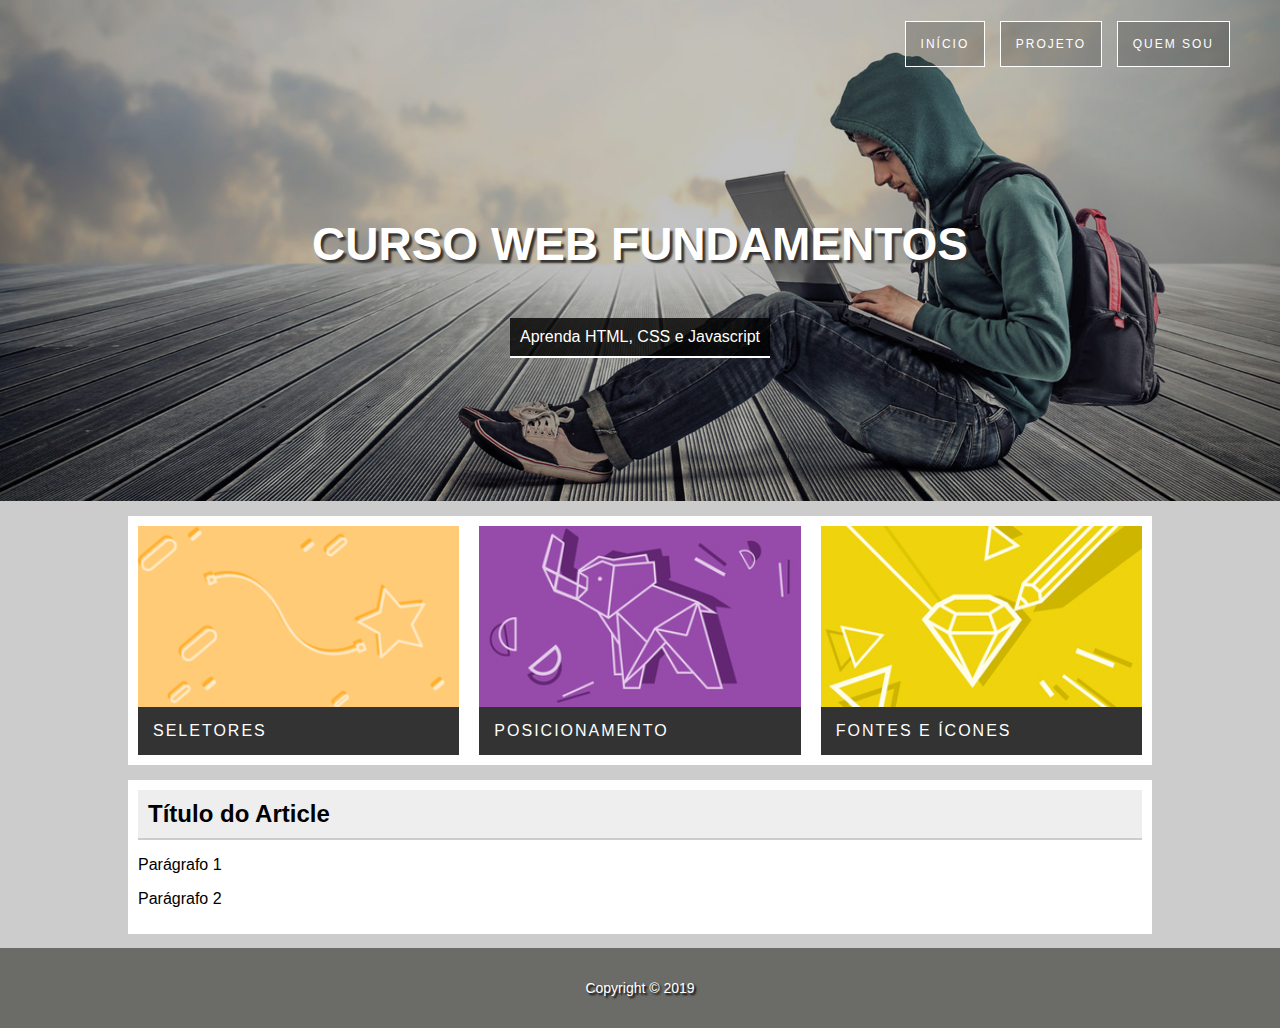
<file: projCSS/index.html>
<!DOCTYPE html>
<html lang="pt-br">
    <head>
        <meta charset="UTF-8">
        <meta name="viewport" content="width=device-width, initial-scale=1.0">
        <meta http-equiv="X-UA-Compatible" content="ie=edge">
        <title>Web Fundamentos</title>
        <link rel="stylesheet" href="css/style.css">
    </head>
    <body>
        <div id="principal">
            <header class="hero">
                <nav>
                    <ul>
                        <li><a href="index.html">Início</a></li>
                        <li><a href="#">Projeto</a></li>
                        <li><a href="#">Quem sou</a></li>
                    </ul>
                </nav>
                <div class="hero-content">
                    <h1>Curso Web Fundamentos</h1>
                    <p>Aprenda HTML, CSS e Javascript</p>
                </div>
            </header>
            <main>
                <section class="content-section">
                    <div class="card card-1">
                        <img src="images/card_01.png" alt="">
                        <p>Seletores</p>
                    </div>
                    <div class="card card-2">
                        <img src="images/card_02.jpg" alt="">
                        <p>Posicionamento</p>
                    </div>
                    <div class="card card-3">
                        <img src="images/card_03.jpg" alt="">
                        <p>Fontes e Ícones</p>
                    </div>
                </section>
                <section class="content-section">
                    <article>
                        <header class="content-header"><h2>Título do Article</h2></header>
                        <p>Parágrafo 1</p>
                        <p>Parágrafo 2</p>
                    </article>
                </section>
            </main>
            <footer class="rodape">
                <p>Copyright &copy; 2019</p>
            </footer>
        </div>
    </body>
</html>
</file>
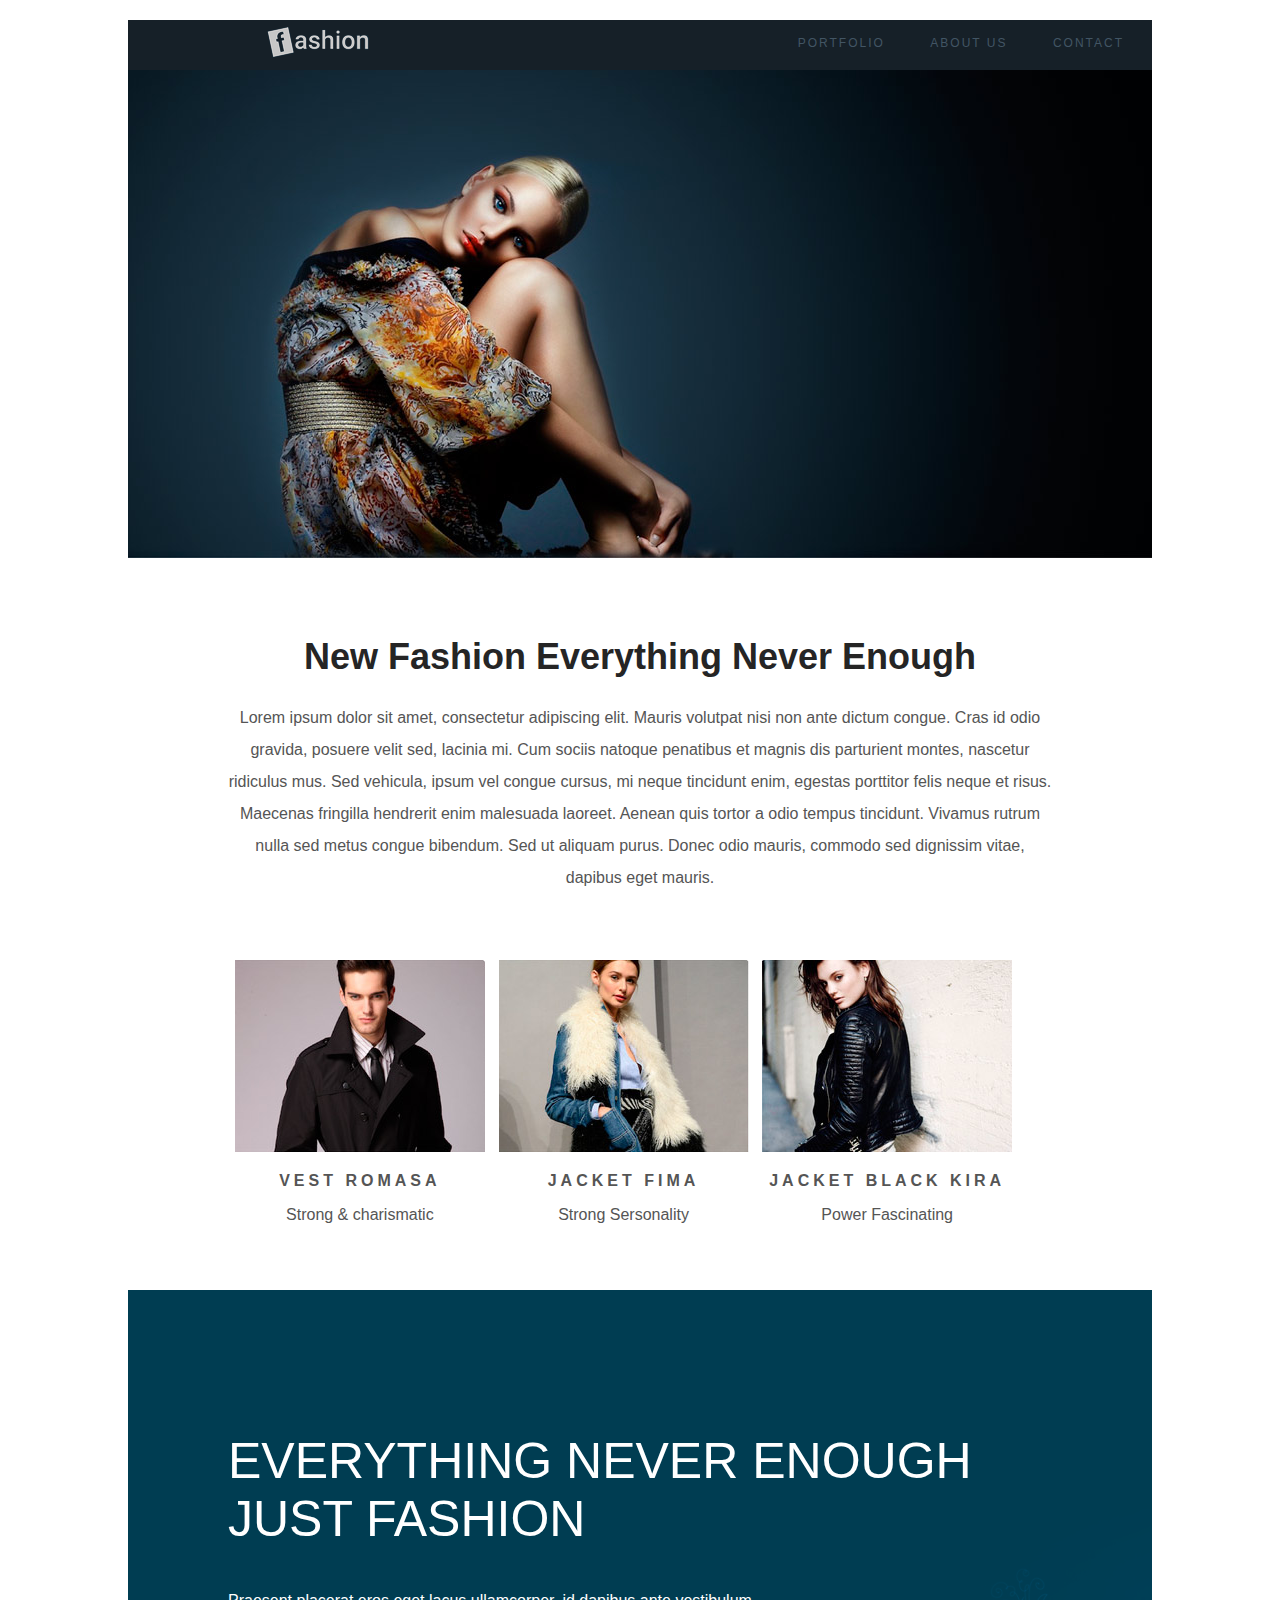
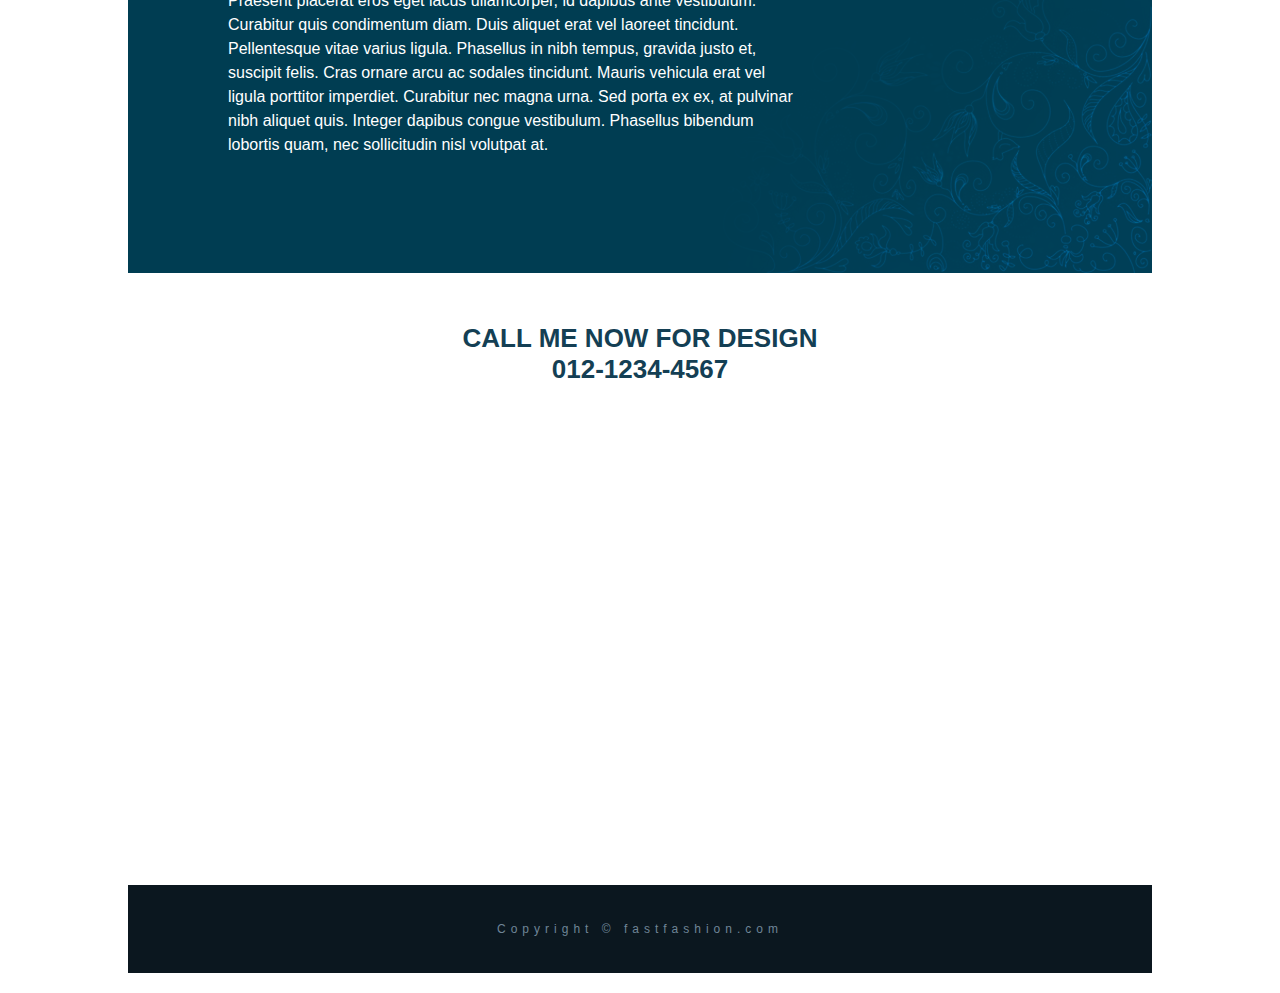
<file: projFASHION/index.html>
<!DOCTYPE html>
<html lang="pt-br">
    <head>
        <meta charset="UTF-8">
        <meta name="viewport" content="width=device-width, initial-scale=1.0">
        <meta http-equiv="X-UA-Compatible" content="ie=edge">
        <title>Fashion</title>
        <link rel="stylesheet" href="css/style.css">
    </head>
    <body>
        <div id="principal">
            <header class="header-top">
                <img class="logotipo"src="images/logo.png" alt="Logotipo Fashion">
                <nav class="header-nav">
                    <ul>
                        <li><a href="#">Portfolio</a></li>
                        <li><a href="#">About us</a></li>
                        <li><a href="#">Contact</a></li>
                    </ul>
                </nav>
            </header>
            <img src="images/topo.jpg" alt="Modelo feminina">
            <article class="portfolio">
                <h1>New Fashion Everything Never Enough</h1>
                <p>Lorem ipsum dolor sit amet, consectetur adipiscing elit. Mauris volutpat nisi non ante dictum congue. Cras id odio gravida, posuere velit sed, lacinia mi. Cum sociis natoque penatibus et magnis dis parturient montes, nascetur ridiculus mus. Sed vehicula, ipsum vel congue cursus, mi neque tincidunt enim, egestas porttitor felis neque et risus. Maecenas fringilla hendrerit enim malesuada laoreet. Aenean quis tortor a odio tempus tincidunt. Vivamus rutrum nulla sed metus congue bibendum. Sed ut aliquam purus. Donec odio mauris, commodo sed dignissim vitae, dapibus eget mauris.</p>
            </article>
            <section class="gallery">
                <article class="gallery-card">
                    <img src="images/modelo1.jpg" alt="Vest Romasa">
                    <p class="gallery-title">Vest Romasa</p>
                    <p class="gallery-text">Strong & charismatic</p>
                </article>
                <article class="gallery-card">
                    <img src="images/modelo2.jpg" alt="Jacket Fima">
                    <p class="gallery-title">Jacket Fima</p>
                    <p class="gallery-text">Strong Sersonality</p>
                </article>
                <article class="gallery-card">
                    <img src="images/modelo3.jpg" alt="Jacket Black Kira">
                    <p class="gallery-title">Jacket Black Kira</p>
                    <p class="gallery-text">Power Fascinating</p>
                </article>
            </section>
            <article class="about">
                <h2>Everything Never Enough <br>Just Fashion</h2>
                <p>Praesent placerat eros eget lacus ullamcorper, id dapibus ante vestibulum. Curabitur quis condimentum diam. Duis aliquet erat vel laoreet tincidunt. Pellentesque vitae varius ligula. Phasellus in nibh tempus, gravida justo et, suscipit felis. Cras ornare arcu ac sodales tincidunt. Mauris vehicula erat vel ligula porttitor imperdiet. Curabitur nec magna urna. Sed porta ex ex, at pulvinar nibh aliquet quis. Integer dapibus congue vestibulum. Phasellus bibendum lobortis quam, nec sollicitudin nisl volutpat at.</p>
            </article>
            <div id="contact">
                <address>Call me now for design<br>012-1234-4567</address>
            </div>
            <div class="maps">
                <iframe src="https://www.google.com/maps/embed?pb=!1m18!1m12!1m3!1d224486.23349010828!2d-52.954598245589494!3d-28.461550398125507!2m3!1f0!2f0!3f0!3m2!1i1024!2i768!4f13.1!3m3!1m2!1s0x94fd492498d6957f%3A0x9a8b601ccba4050d!2sN%C3%A3o-Me-Toque%20-%20RS%2C%2099470-000!5e0!3m2!1sen!2sbr!4v1575639299301!5m2!1sen!2sbr" width="600" height="450" frameborder="0" style="border:0;" allowfullscreen=""></iframe>
            </div>
            <footer class="rodape">
                <p>Copyright &copy; fastfashion.com</p>
            </footer>
        </div>
    </body>
</html>
</file>
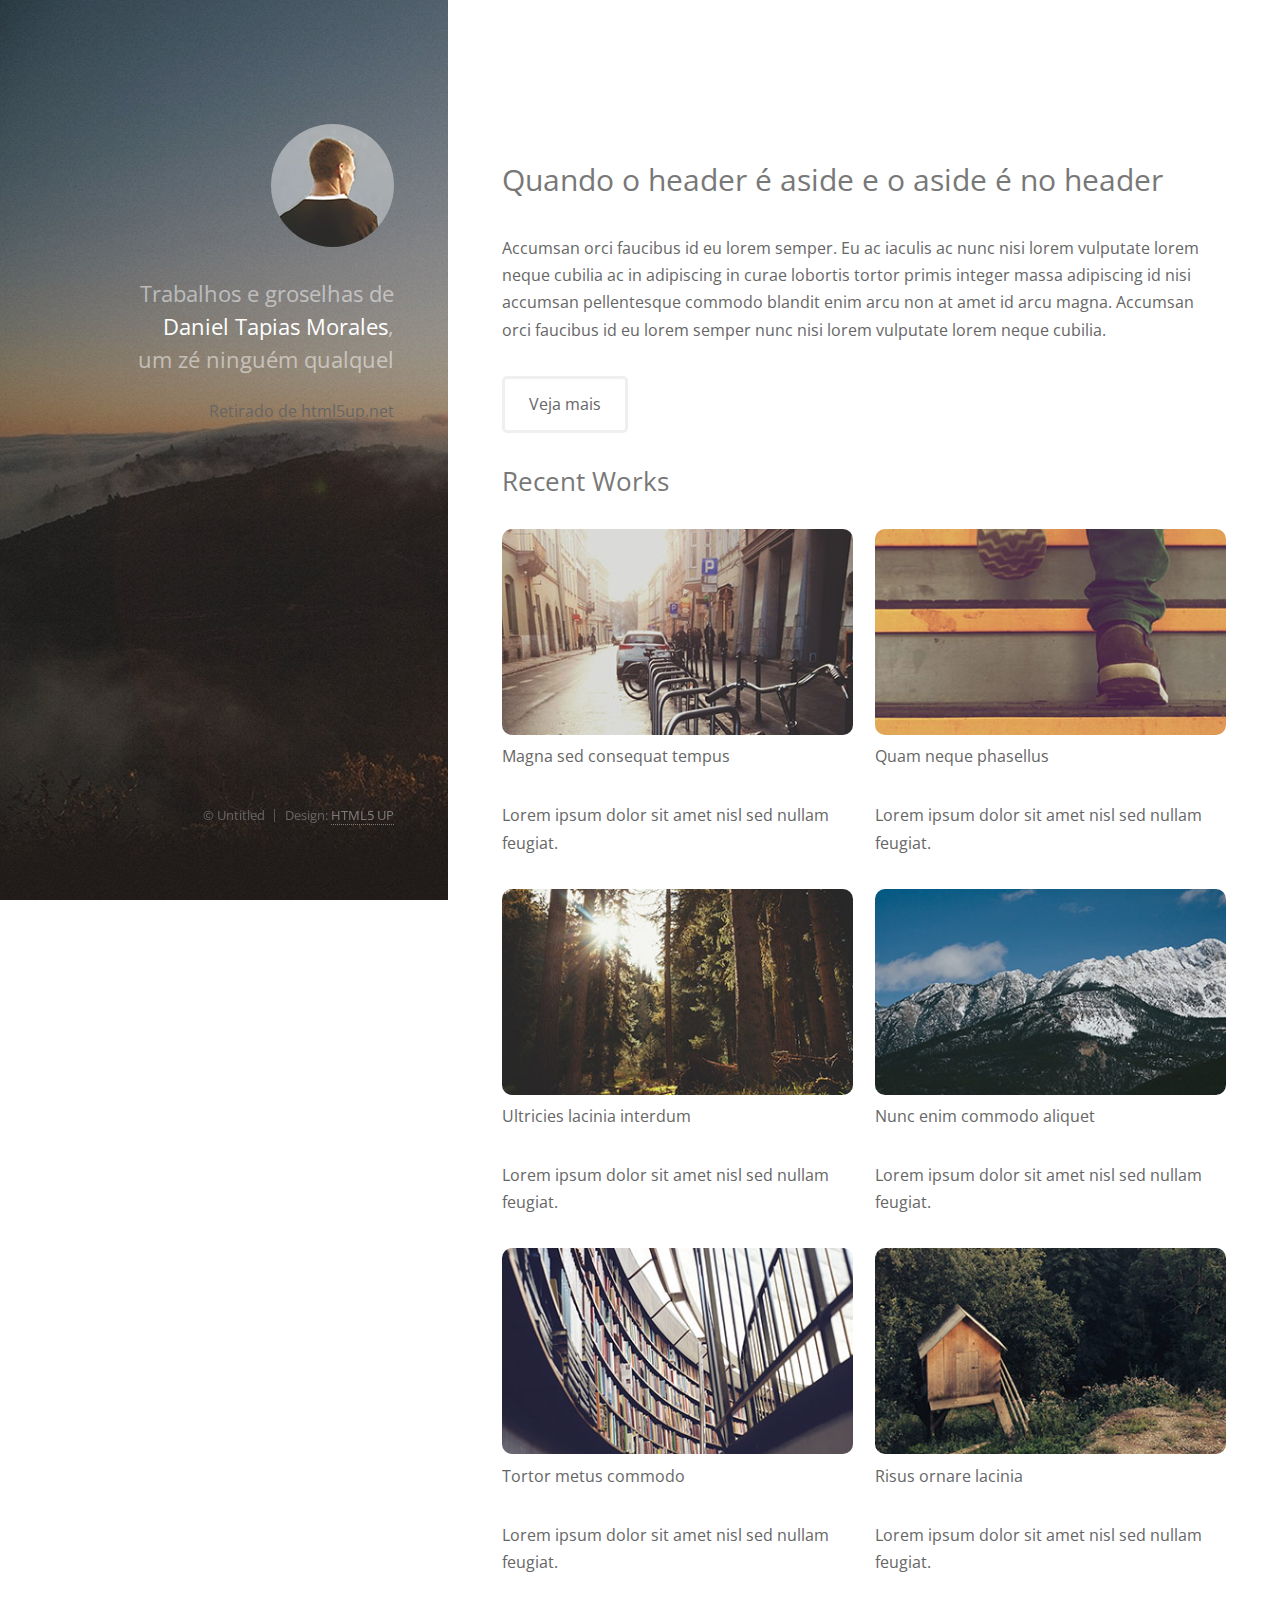
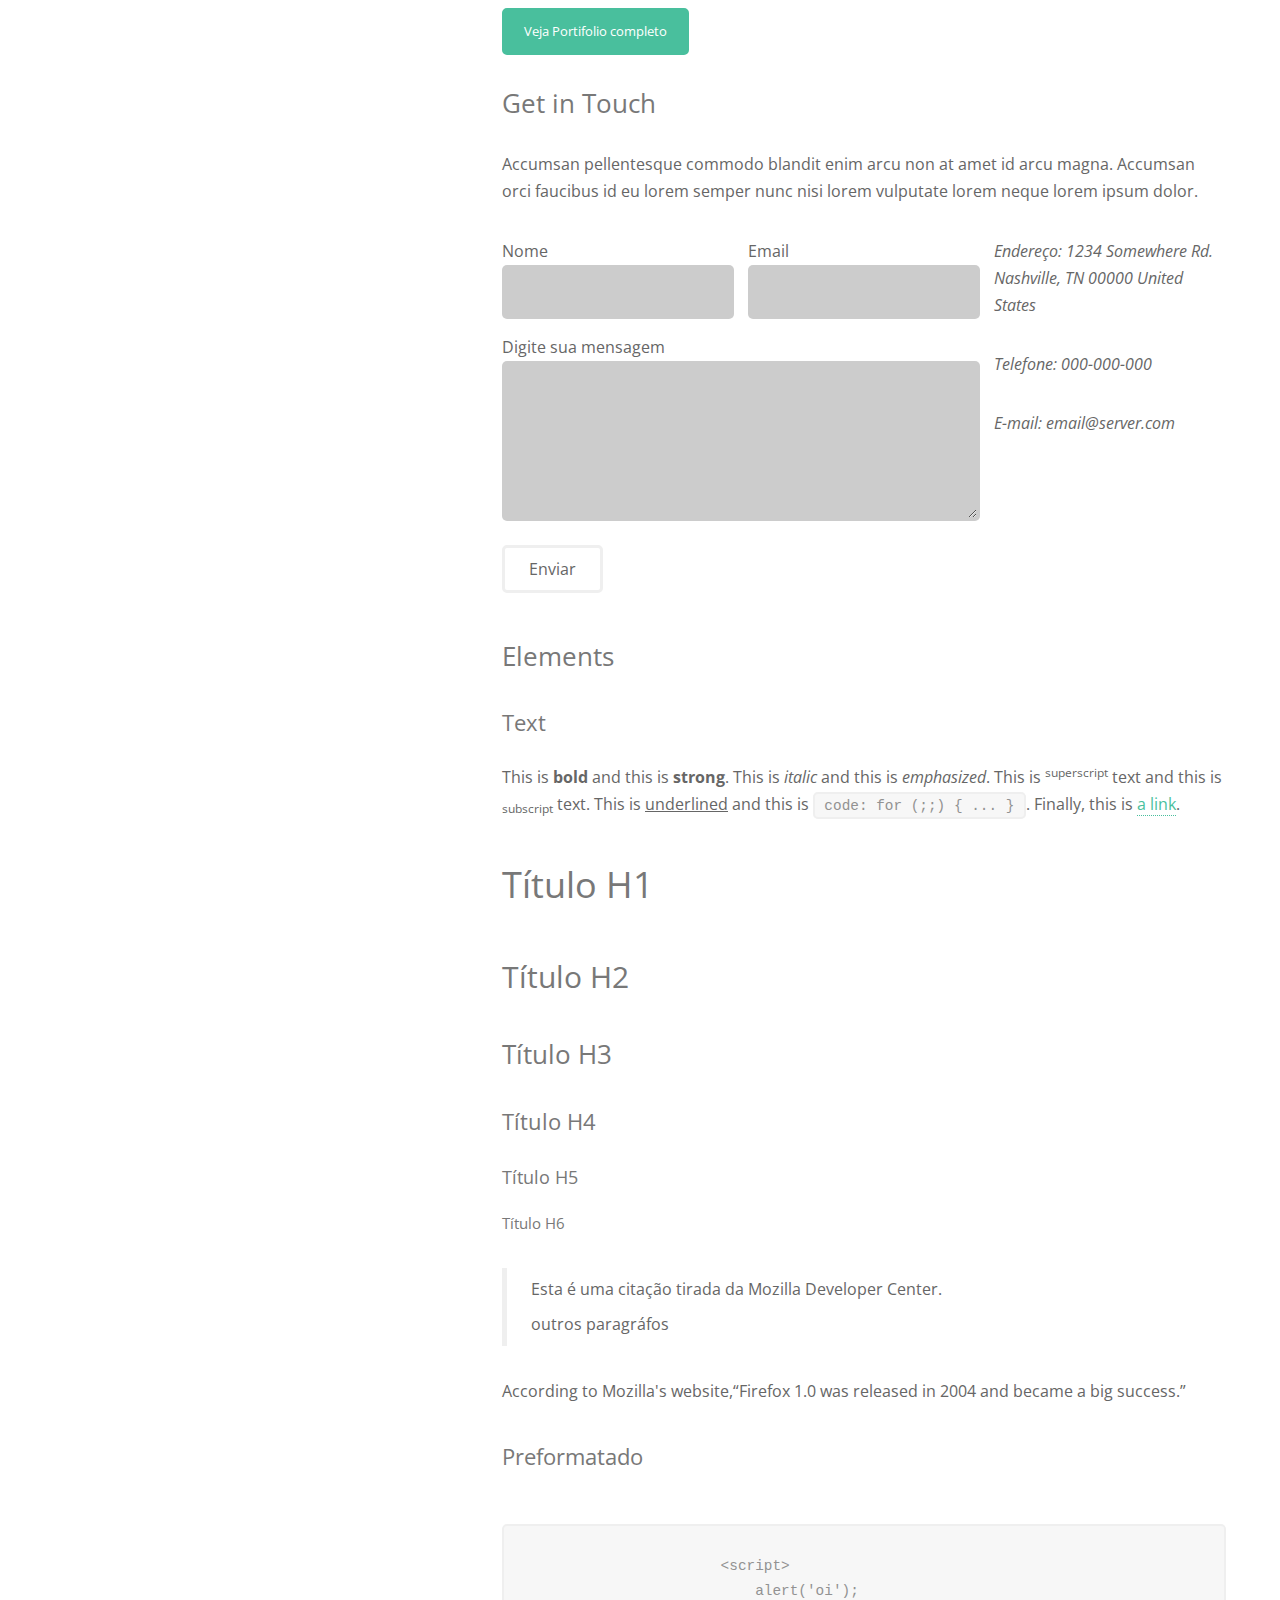
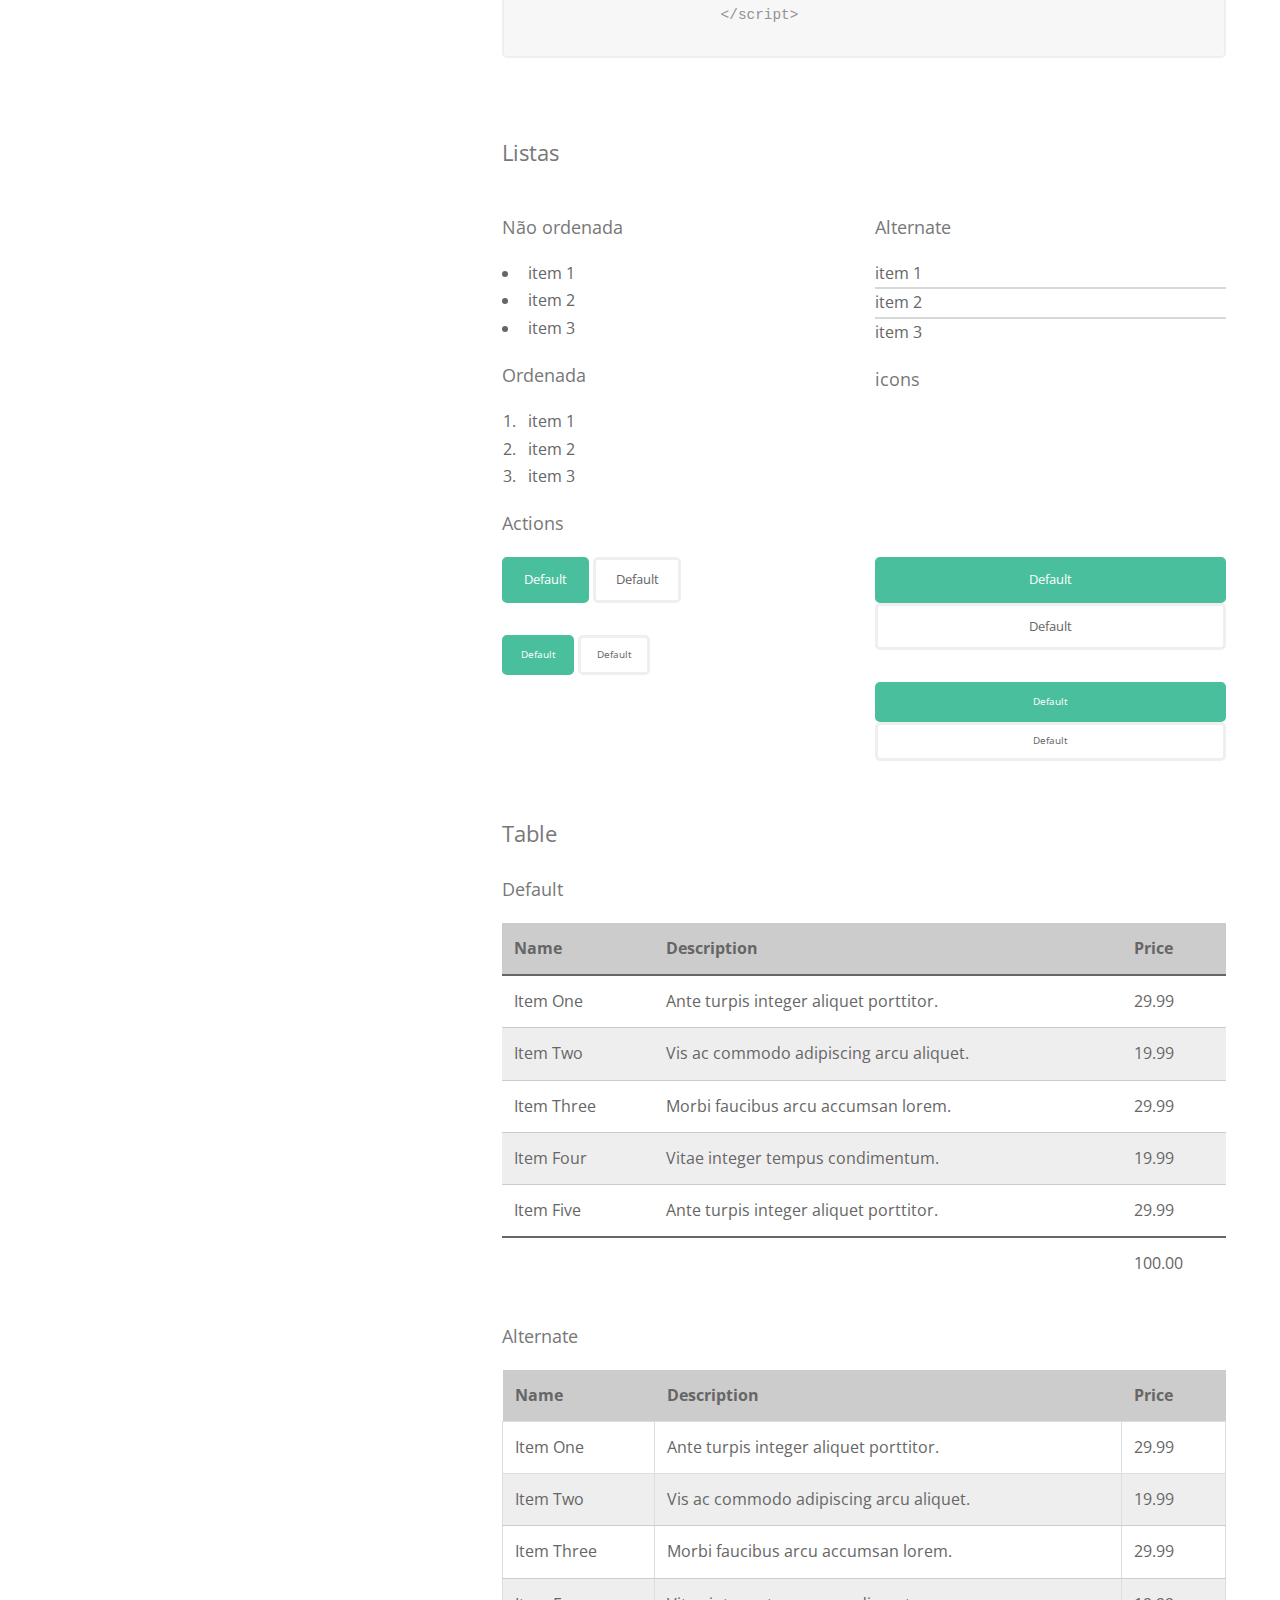
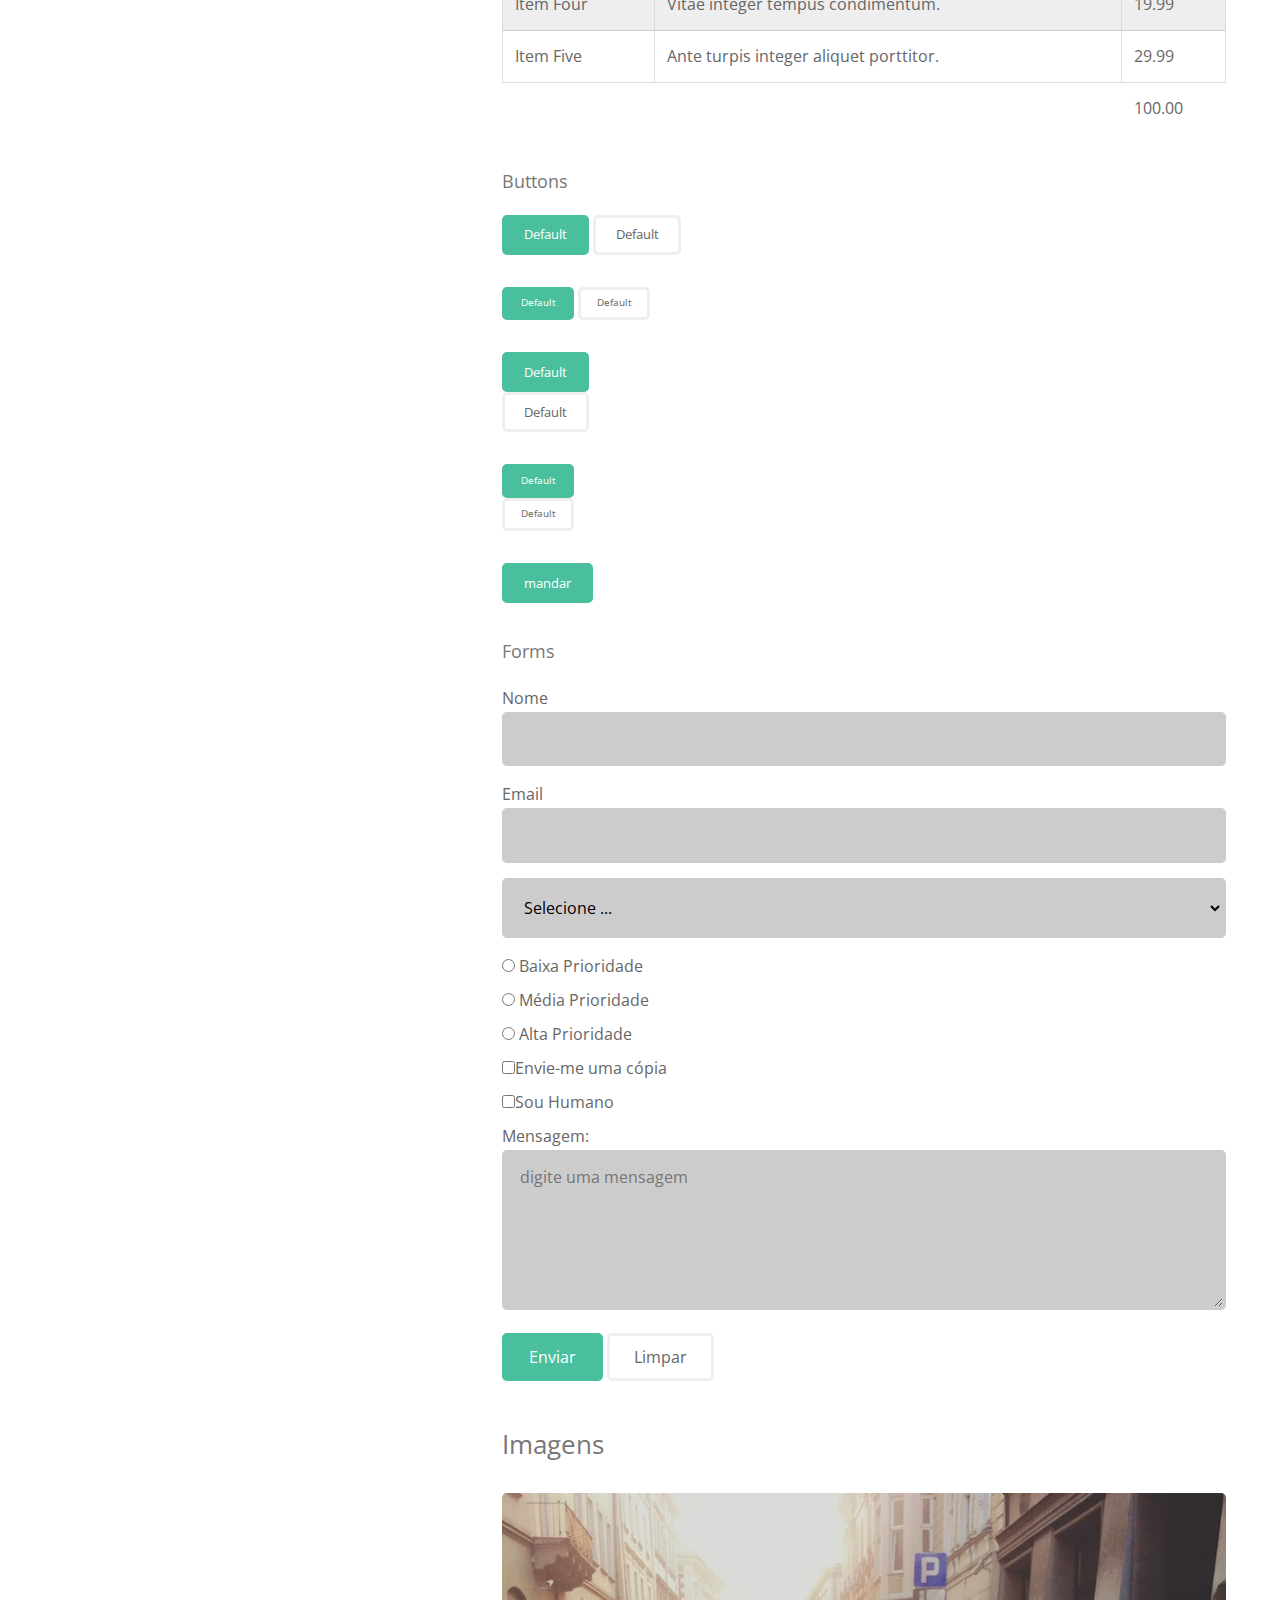
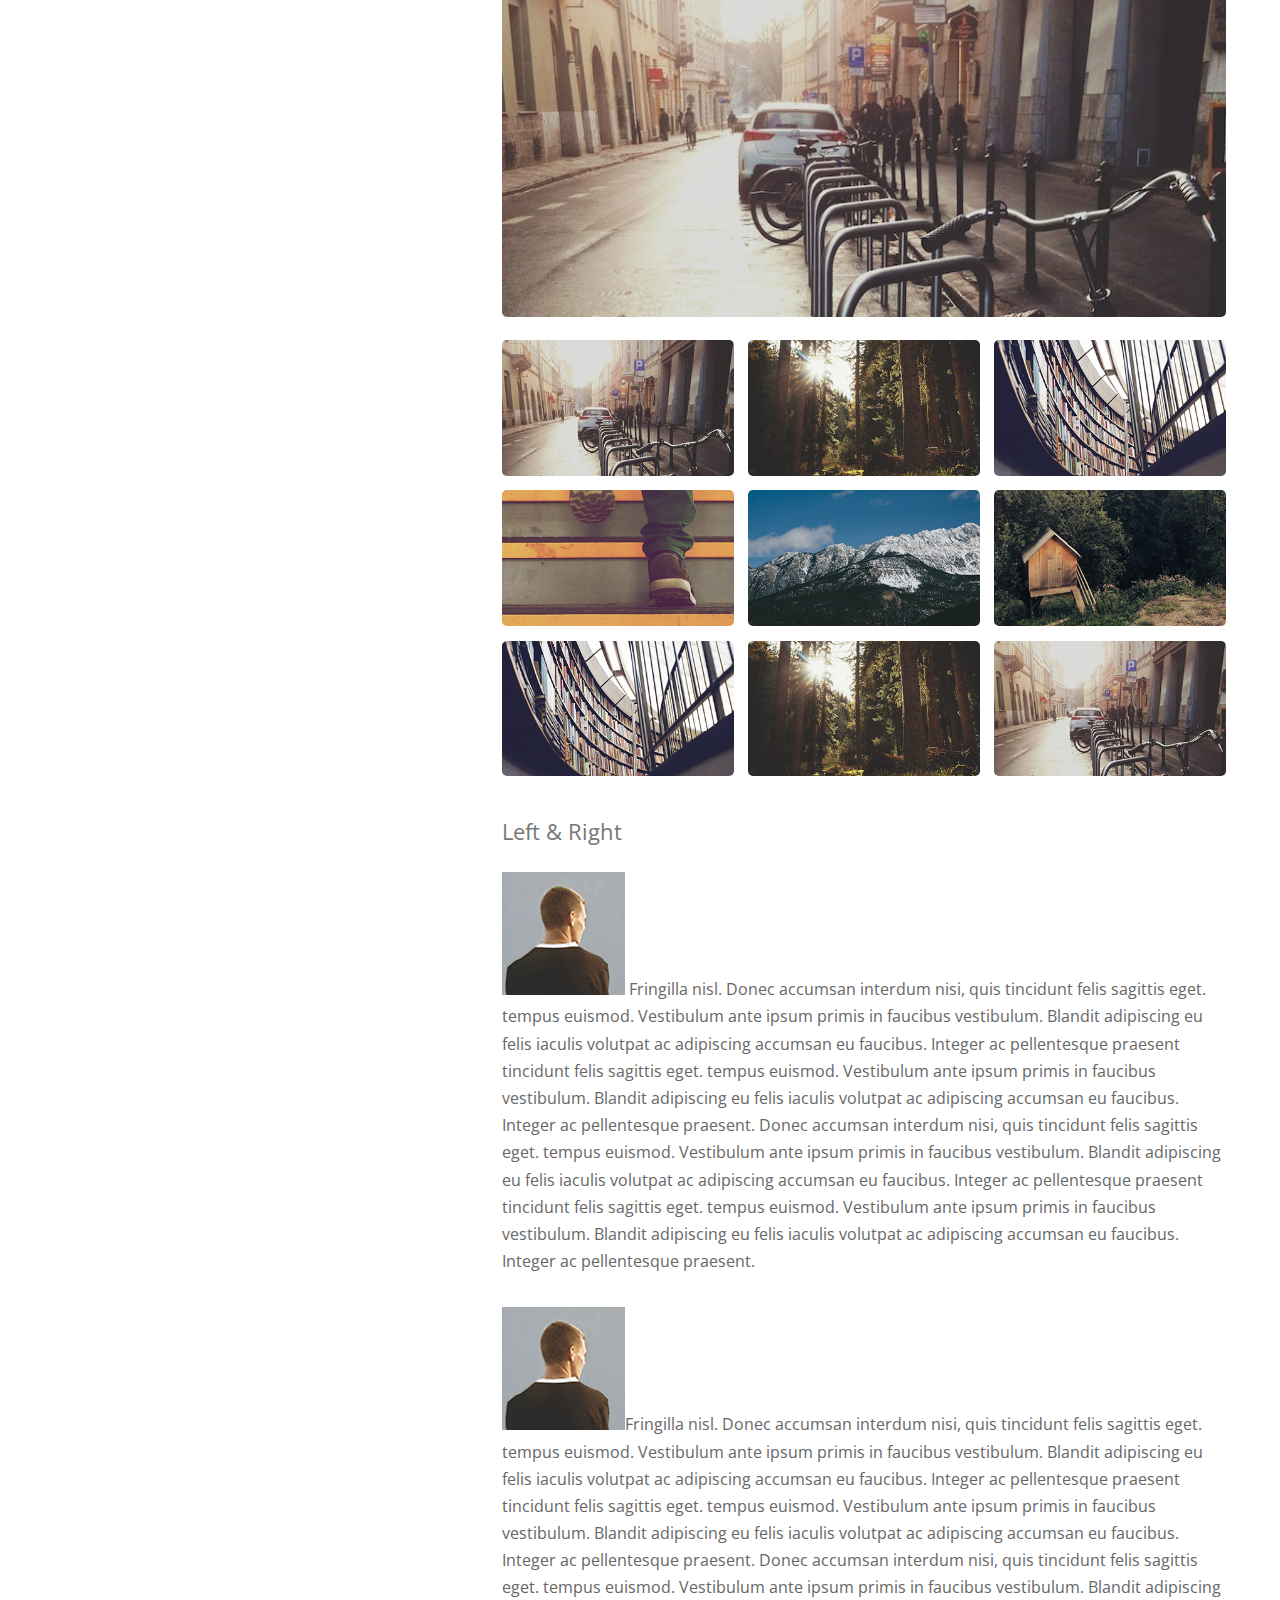
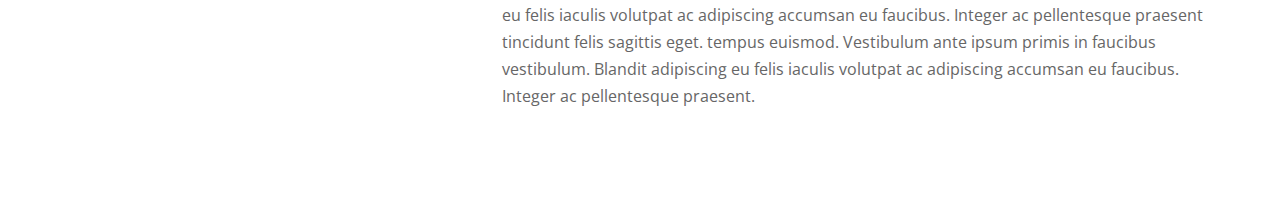
<file: projSTRATA/index.html>
<!DOCTYPE html>
<html lang="pt-br">
    <head>
        <meta charset="UTF-8">
        <meta name="viewport" content="width=device-width, initial-scale=1.0">
        <meta http-equiv="X-UA-Compatible" content="ie=edge">
        <title>Strata</title>
        <link rel="stylesheet" href="https://use.fontawesome.com/releases/v5.0.13/css/all.css" integrity="sha384-DNOHZ68U8hZfKXOrtjWvjxusGo9WQnrNx2sqG0tfsghAvtVlRW3tvkXWZh58N9jp" crossorigin="anonymous">
        <link href="https://fonts.googleapis.com/css?family=Open+Sans" rel="stylesheet">
        <link rel="stylesheet" href="css/normalize.css">
        <link rel="stylesheet" href="css/style.css">
    </head>
    <body>
        <header class="main-header">
            <a href="index.html" class="main-header-link imagem-link"><img src="images/avatar.jpg" alt="texto qualquer"></a>
            <h1 class="main-header-title">Trabalhos e groselhas de <br><strong>Daniel Tapias Morales</strong>,<br> um zé ninguém qualquel</h1>
            <p>Retirado de <a href="http://html5up.net" class="main-header-link">html5up.net</a></p>
        </header>
        <main class="main-content">
            <section class="main-content-section">
                <h2>Quando o header é aside e o aside é no header</h2>
                <p>Accumsan orci faucibus id eu lorem semper. Eu ac iaculis ac nunc nisi lorem vulputate lorem neque cubilia ac in adipiscing in curae lobortis tortor primis integer massa adipiscing id nisi accumsan pellentesque commodo blandit enim arcu non at amet id arcu magna. Accumsan orci faucibus id eu lorem semper nunc nisi lorem vulputate lorem neque cubilia.</p>
                <a href="#" title="Veja mais" class="button-default button-default-stroke button-default-big">Veja mais</a>
            </section>
            <section class="main-content-section">
                <h3>Recent Works</h3>
                <div class="row">
                    <div class="col-2">
                        <article class="recent-works-card">
                            <a class="imagem-link" href="images/fulls/01.jpg"><img src="images/thumbs/01.jpg" alt="descrição"></a>
                            <p class="recent-works-card-title">Magna sed consequat tempus</p>
                            <p>Lorem ipsum dolor sit amet nisl sed nullam feugiat.</p>
                        </article>
                        <article class="recent-works-card">
                            <a class="imagem-link" href="images/fulls/02.jpg"><img src="images/thumbs/02.jpg" alt="descrição"></a>
                            <p class="recent-works-card-title">Ultricies lacinia interdum</p>
                            <p>Lorem ipsum dolor sit amet nisl sed nullam feugiat.</p>
                        </article>
                        <article class="recent-works-card">
                            <a class="imagem-link" href="images/fulls/03.jpg"><img src="images/thumbs/03.jpg" alt="descrição"></a>
                            <p class="recent-works-card-title">Tortor metus commodo</p>
                            <p>Lorem ipsum dolor sit amet nisl sed nullam feugiat.</p>
                        </article>
                    </div>
                    <div class="col-2">
                        <article class="recent-works-card">
                            <a class="imagem-link" href="images/fulls/04.jpg"><img src="images/thumbs/04.jpg" alt="descrição"></a>
                            <p class="recent-works-card-title">Quam neque phasellus</p>
                            <p>Lorem ipsum dolor sit amet nisl sed nullam feugiat.</p>
                        </article>
                        <article class="recent-works-card">
                            <a class="imagem-link" href="images/fulls/05.jpg"><img src="images/thumbs/05.jpg" alt="descrição"></a>
                            <p class="recent-works-card-title">Nunc enim commodo aliquet</p>
                            <p>Lorem ipsum dolor sit amet nisl sed nullam feugiat.</p>
                        </article>
                        <article class="recent-works-card">
                            <a class="imagem-link" href="images/fulls/06.jpg"><img src="images/thumbs/06.jpg" alt="descrição"></a>
                            <p class="recent-works-card-title">Risus ornare lacinia</p>
                            <p>Lorem ipsum dolor sit amet nisl sed nullam feugiat.</p>
                        </article>
                    </div>
                </div>
                <a href="#" title="Veja Portifolio completo" class="button-default">Veja Portifolio completo</a>
            </section>
            <section class="main-content-section">
                <h3>Get in Touch</h3>
                <p>Accumsan pellentesque commodo blandit enim arcu non at amet id arcu magna. Accumsan orci faucibus id eu lorem semper nunc nisi lorem vulputate lorem neque lorem ipsum dolor.</p>
                <div class="row">
                    <div class="col-2-3">
                        <form action="#" method="POST">
                            <div class="row">
                                <div class="col-2">
                                    <label for="nome">Nome</label>
                                    <input type="text" name="nome" id="nome">
                                </div>
                                <div class="col-2">
                                    <label for="email">Email</label>
                                    <input type="text" name="email" id="email">
                                </div>
                            </div>
                            <label for="mensagem">Digite sua mensagem</label>
                            <textarea name="mensagem" id="mensagem"></textarea>
                            <input type="submit" value="Enviar" class="button-default button-default-stroke button-default-big">
                        </form>
                    </div>
                    <div class="col-1-3">
                        <address>
                            <p><span>Endereço: </span>1234 Somewhere Rd. Nashville, TN 00000 United States
                            </p>
                            <p><span>Telefone: </span>000-000-000</p>
                            <p><span>E-mail: </span>email@server.com</p>
                        </address>
                    </div>
                </div>
            </section>
            <section class="main-content-section">
                <h3>Elements</h3>
                <h4>Text</h4>
                <p>This is <b>bold</b> and this is <strong>strong</strong>. This is <i>italic</i> and this is <em>emphasized</em>. This is <sup>superscript</sup> text and this is <sub>subscript</sub> text. This is <u>underlined</u> and this is <code>code: for (;;) { ... }</code>. Finally, this is <a href="#"> a link</a>.</p>
                <h1>Título H1</h1>
                <h2>Título H2</h2>
                <h3>Título H3</h3>
                <h4>Título H4</h4>
                <h5>Título H5</h5>
                <h6>Título H6</h6>
                <blockquote cite="http://developer.mozilla.org"><p>Esta é uma citação tirada da Mozilla Developer Center.</p><p>outros paragráfos</p>
                </blockquote>
                <p>According to Mozilla's website,<q cite="https://www.mozilla.org/en-US/about/history/details/">Firefox 1.0 was released in 2004 and became a big success.</q></p>
                <h4>Preformatado</h4>                
                <pre>
                    <code>
                        &lt;script&gt;
                            alert('oi');
                        &lt;/script&gt;
                    </code>
                </pre>
                <h4>Listas</h4>
                <div class="row">
                    <div class="col-2">
                        <h5>Não ordenada</h5>
                        <ul>
                            <li>item 1</li>
                            <li>item 2</li>
                            <li>item 3</li>
                        </ul>

                        <h5>Ordenada</h5>
                        <ol>
                            <li>item 1</li>
                            <li>item 2</li>
                            <li>item 3</li>
                        </ol>
                    </div>
                    
                    <div class="col-2">
                        <h5>Alternate</h5>
                        <ul class="ul-alternate">
                            <li>item 1</li>
                            <li>item 2</li>
                            <li>item 3</li>
                        </ul> 

                        <h5>icons</h5>
                        <ul class="ul-icons">
                            <li><span class="hidden">Twitter</span><i class="fab fa-twitter"></i></li>
                            <li><span class="hidden">Facebook</span><i class="fab fa-facebook-square"></i></li>
                        </ul>
                    </div>
                </div>
                <h5>Actions</h5>
                <div class="row">
                    <div class="col-2">
                
                        <p>
                            <a href="#" class="button-default">Default</a>
                            <a href="#" class="button-default button-default-stroke">Default</a>
                        </p>

                        <p>
                            <a href="#" class="button-default button-default-small">Default</a>
                            <a href="#" class="button-default button-default-small button-default-stroke">Default</a>
                        </p>
                    </div>
                    
                    <div class="col-2">                
                        <p>
                            <a href="#" class="button-default button-default-full">Default</a>
                            <a href="#" class="button-default button-default-full button-default-stroke">Default</a>
                        </p>

                        <p>
                            <a href="#" class="button-default button-default-full button-default-small">Default</a>
                            <a href="#" class="button-default button-default-full button-default-small button-default-stroke">Default</a>
                        </p>
                    </div>
                </div>
                <h4>Table</h4>
                <h5>Default</h5>
                <table class="table">
                    <thead>
                        <tr>
                            <th>Name</th>
                            <th>Description</th>
                            <th>Price</th>
                        </tr>
                    </thead>
                    <tfoot>
                        <tr>
                            <td colspan="2"></td>
                            <td>100.00</td>
                        </tr>
                    </tfoot>
                    <tbody>
                        <tr>
                            <td>Item One</td>
                            <td>Ante turpis integer aliquet porttitor.</td>
                            <td>29.99</td>
                        </tr>
                        <tr>
                            <td>Item Two</td>
                            <td>Vis ac commodo adipiscing arcu aliquet.</td>
                            <td>19.99</td>
                        </tr>
                        <tr>
                            <td>Item Three</td>
                            <td> Morbi faucibus arcu accumsan lorem.</td>
                            <td>29.99</td>
                        </tr>
                        <tr>
                            <td>Item Four</td>
                            <td>Vitae integer tempus condimentum.</td>
                            <td>19.99</td>
                        </tr>
                        <tr>
                            <td>Item Five</td>
                            <td>Ante turpis integer aliquet porttitor.</td>
                            <td>29.99</td>
                        </tr>
                    </tbody>
                </table>
                <h5>Alternate</h5>
                <table class="table table-alternate">
                    <thead>
                        <tr>
                            <th>Name</th>
                            <th>Description</th>
                            <th>Price</th>
                        </tr>
                    </thead>
                    <tfoot>
                        <tr>
                            <td colspan="2"></td>
                            <td>100.00</td>
                        </tr>
                    </tfoot>
                    <tbody>
                        <tr>
                            <td>Item One</td>
                            <td>Ante turpis integer aliquet porttitor.</td>
                            <td>29.99</td>
                        </tr>
                        <tr>
                            <td>Item Two</td>
                            <td>Vis ac commodo adipiscing arcu aliquet.</td>
                            <td>19.99</td>
                        </tr>
                        <tr>
                            <td>Item Three</td>
                            <td> Morbi faucibus arcu accumsan lorem.</td>
                            <td>29.99</td>
                        </tr>
                        <tr>
                            <td>Item Four</td>
                            <td>Vitae integer tempus condimentum.</td>
                            <td>19.99</td>
                        </tr>
                        <tr>
                            <td>Item Five</td>
                            <td>Ante turpis integer aliquet porttitor.</td>
                            <td>29.99</td>
                        </tr>
                    </tbody>
                </table>
                <h5>Buttons</h5>
                <p>
                    <button class="button-default">Default</button>
                    <button class="button-default button-default-stroke">Default</button>
                </p>
                <p>
                    <button class="button-default button-default-small">Default</button>
                    <button class="button-default button-default-small button-default-stroke">Default</button>
                </p>
                <p>
                    <button class="button-default button-default-full">Default</button>
                    <button class="button-default button-default-full button-default-stroke">Default</button>
                </p>
                <p>
                    <button class="button-default button-default-full button-default-small">Default</button>
                    <button class="button-default button-default-full button-default-small button-default-stroke">Default</button>
                </p>
                <input type="submit" class="button-default" value="mandar">
                <h5>Forms</h5>
                <form action="#" method="post">
                    <label for="name">Nome</label>
                    <input type="text" name="name" id="name">
                    <label for="email">Email</label>
                    <input type="email" name="email" id="email">
                    <select>
                        <option value="0"> Selecione ...</option>
                        <option value="1"> HTML</option>
                        <option value="2"> CSS</option>
                        <option value="3"> Javascript</option>                    
                    </select>
                    <label><input type="radio" value="baixa" name="prioridade"> Baixa Prioridade</label>
                    <label><input type="radio" value="media" name="prioridade"> Média Prioridade</label>
                    <label><input type="radio" value="alta" name="prioridade"> Alta Prioridade</label>
                    <label> <input type="checkbox" name="copy" value="1">Envie-me uma cópia</label>
                    <label> <input type="checkbox" name="human" value="1">Sou Humano</label>
                    <label for="msg">Mensagem:</label>                
                    <textarea placeholder="digite uma mensagem" id="msg"></textarea>
                    <input type="submit" class="button-default button-default-big" value="Enviar">
                    <input type="reset" class="button-default button-default-stroke button-default-big" value="Limpar">
                </form>
            </section>
            <section class="main-content-section">
                <h3>Imagens</h3>
                <div class="gallery-img">
                    <img src="images/fulls/01.jpg" alt="">
                </div>
                <div class="gallery-thumb row">
                    <img class="col-1-3" src="images/thumbs/01.jpg" alt="">
                    <img class="col-1-3" src="images/thumbs/02.jpg" alt="">
                    <img class="col-1-3" src="images/thumbs/03.jpg" alt="">
                    <img class="col-1-3" src="images/thumbs/04.jpg" alt="">
                    <img class="col-1-3" src="images/thumbs/05.jpg" alt="">
                    <img class="col-1-3" src="images/thumbs/06.jpg" alt="">
                    <img class="col-1-3" src="images/thumbs/03.jpg" alt="">
                    <img class="col-1-3" src="images/thumbs/02.jpg" alt="">
                    <img class="col-1-3" src="images/thumbs/01.jpg" alt="">
                </div>
                <h4>Left &amp; Right</h4>
                <p>
                    <img src="images/avatar.jpg" alt="" class="img-left"> Fringilla nisl. Donec accumsan interdum nisi, quis tincidunt felis sagittis eget. tempus euismod. Vestibulum ante ipsum primis in faucibus vestibulum. Blandit adipiscing eu felis iaculis volutpat ac adipiscing accumsan eu faucibus. Integer ac pellentesque praesent tincidunt felis sagittis eget. tempus euismod. Vestibulum ante ipsum primis in faucibus vestibulum. Blandit adipiscing eu felis iaculis volutpat ac adipiscing accumsan eu faucibus. Integer ac pellentesque praesent. Donec accumsan interdum nisi, quis tincidunt felis sagittis eget. tempus euismod. Vestibulum ante ipsum primis in faucibus vestibulum. Blandit adipiscing eu felis iaculis volutpat ac adipiscing accumsan eu faucibus. Integer ac pellentesque praesent tincidunt felis sagittis eget. tempus euismod. Vestibulum ante ipsum primis in faucibus vestibulum. Blandit adipiscing eu felis iaculis volutpat ac adipiscing accumsan eu faucibus. Integer ac pellentesque praesent.
                </p>
                <p>
                    <img src="images/avatar.jpg" alt="" class="img-right">Fringilla nisl. Donec accumsan interdum nisi, quis tincidunt felis sagittis eget. tempus euismod. Vestibulum ante ipsum primis in faucibus vestibulum. Blandit adipiscing eu felis iaculis volutpat ac adipiscing accumsan eu faucibus. Integer ac pellentesque praesent tincidunt felis sagittis eget. tempus euismod. Vestibulum ante ipsum primis in faucibus vestibulum. Blandit adipiscing eu felis iaculis volutpat ac adipiscing accumsan eu faucibus. Integer ac pellentesque praesent. Donec accumsan interdum nisi, quis tincidunt felis sagittis eget. tempus euismod. Vestibulum ante ipsum primis in faucibus vestibulum. Blandit adipiscing eu felis iaculis volutpat ac adipiscing accumsan eu faucibus. Integer ac pellentesque praesent tincidunt felis sagittis eget. tempus euismod. Vestibulum ante ipsum primis in faucibus vestibulum. Blandit adipiscing eu felis iaculis volutpat ac adipiscing accumsan eu faucibus. Integer ac pellentesque praesent.
                </p>
            </section>
        </main>
        <footer class="main-footer">
            <ul class="ul-icons">
                <li><a href="#" class="icon-link"><span class="hidden">Twitter</span><i class="fab fa-twitter"></i></a></li>
                <li><a href="#" class="icon-link"><span class="hidden">Facebook</span><i class="fab fa-facebook-square"></i></a></li>
            </ul>
            <ul class="copyright">
                <li>© Untitled</li><li>Design: <a href="http://html5up.net">HTML5 UP</a></li>
            </ul>
        </footer>
    </body>
</html>
</file>
<file: projCSS/css/style.css>
@charset "UTF-8";

body {
    font-family: Arial, sans-serif;
    background: #ccc;
    margin: 0;
}

.hero {
    background-image: url(../images/bg-3.jpg);
    height: 500px;
    background-position: right center;
    background-size: cover;
    border-top: 1px solid transparent;
}

.hero-content {
    text-align: center;
    color: white;
    margin: 150px;
}

.hero-content h1 {
    text-transform: uppercase;
    font-size: 46px;
    text-shadow: 3px 3px 2px #333;
}

.hero-content p {
    background: rgba(0, 0, 0, .8);
    display: inline-block;
    padding: 10px;
    border-bottom: 2px solid white;
}

.hero nav ul {
    text-align: right;
    margin: 20px 50px 0 0;
}

.hero nav li {
    display: inline-block;
    list-style: none;
    margin-left: 10px;
    border: 1px solid white;
}

.hero nav a {
    background: rgba(0, 0, 0, .2);
    display: block;
    padding: 15px;
    color: white;
    text-decoration: none;
    text-transform: uppercase;
    font-size: 12px;
    letter-spacing: 2px;
}

.hero nav a:hover {
    background: rgba(0, 0, 0, .5);
}

main {
    width: 80%;
    margin: auto;
}

.content-section{
    background-color: white;
    padding: 10px;
    margin-top: 15px;
    overflow: auto;
}

.card {
    width: 32%;
    float: left;
    box-sizing: border-box;
}

.card-1, .card-2 {
    margin-right: 2%;
}

.card img {
    width: 100%;
    display: block;
}

.card p {
    background-color: rgba(0, 0, 0, .8);
    color: white;
    margin: 0;
    padding: 15px;
    text-transform: uppercase;
    letter-spacing: 2px;
}

.content-header{
    border-bottom: solid 2px #ccc;
	padding: 10px;
	background: #eee;
}
.content-header h2{
    margin:0;
}

.rodape{
    height: 80px;
	color: white;
	font-size: 14px;
	text-align: center;
	text-shadow: 2px 2px 2px black;
	background: #6b6c68;
    line-height: 80px;
}
</file>
<file: projFASHION/css/style.css>
@charset "UTF-8";

body {
    font-family: Tahoma, Arial, sans-serif;
    margin: 0;
    padding: 0;
}

#principal {
    width: 1024px;
    margin: 20px auto;
}

.header-top {
    height: 50px;
    background: #162028;
    position: relative;
}

.logotipo {
    margin: 5px 0px 0px 135px;
}

.header-nav {
    position: absolute;
    top: 0;
    right: 0;
    height: 100%;
}

.header-nav ul {
    margin: 0;
    padding: 0;
}

.header-nav li {
    list-style: none;
    display: inline-block;
    margin: 0 15px 0 0;
    padding: 13px;
}

.header-nav a {
    color: #425564;
    text-decoration: none;
    text-transform: uppercase;
    font-size: 12px;
    letter-spacing: 2px;
    transition: color .3s linear;
}

.header-nav a:hover {
    color: white;
}

.portfolio {
    padding: 50px 100px;
    text-align: center;
}

.portfolio h1 {
    font-size: 36px;
    color: #252525;
}

.portfolio p {
    font-size: 16px;
    line-height: 2;
    color: #555;
}

.gallery {
    color: #555;
    padding: 0 100px 50px 100px;
    overflow: auto;
}

.gallery-card {
    width: 32%;
    float: left;
    text-align: center;
}

.gallery-title {
    text-transform: uppercase;
    letter-spacing: 4px;
    font-size: 16px;
    font-weight: bold;
}

.about {
    background-color: #003d52;
    padding: 100px;
    color: white;
    background-image: url(../images/bg_detalhe.png);
    background-repeat: no-repeat;
    background-position: right bottom;
}

.about h2 {
    text-transform: uppercase;
    font-size: 50px;
    font-weight: normal;
}

.about p {
    line-height: 1.5;
    width: 70%;
}

#contact {
    margin: 50px 0;
}

#contact address {
    color: #143f54;
    text-transform: uppercase;
    font-size: 26px;
    font-style: normal;
    text-align: center;
    font-weight: bold;
}

.maps {
    width: 100%;
    height: 450px;
    margin-top: 15px;
}

.maps iframe {
    width: 100%;
}

.rodape {
    background: #0b171f;
    padding: 25px;
    font-size: 12px;
    color: #6f8597;
    letter-spacing: 5px;
    text-align: center;
}
</file>
<file: projSTRATA/css/style.css>
@charset "UTF-8";

body{
    font-family: 'Open Sans', arial, helvetica, sans-serif;
    color: #666;
    line-height: 1.7;
}

a{
    transition: color .2s linear, border .2s linear;
    text-decoration: none;
    border-bottom: 1px dotted;
    color: #49bf9d;
}
a:hover{
    border-bottom-color: transparent;
}

p{
    margin: 0 0 2em;
}

img{
    max-width: 100%;
}

h1, h2, h3, h4, h5, h6{
    color: #787878;
    font-weight: normal;
    margin: 1em 0;
}

h1{
    font-size: 36px;
}
h2{
    font-size: 30px;
}
h3{
    font-size: 26px;
}
h4{
    font-size: 22px;
}
h5{
    font-size: 18px;
}
h6{
    font-size: 15px;
}

sub, sup{
    font-size: 12px;
}
blockquote{
    border-left: 5px solid #efefef;
    margin: 2em 0;
    padding: .5em 0 .5em 1.5em;
}
blockquote p{
    margin-bottom: .5em;
}
blockquote p:last-child{
    margin-bottom: 0;   
}

code{
    background: #f7f7f7;
    border-radius: .35em;
    border:2px solid #efefef;
    font-size: .9em;
    padding: 0.25em 0.65em;
    font-family: "courier new", monospace;
    color: #929292;
}

pre code{
    display: block;
}

ul, ol{
    margin: 0;
    padding: 0;
    padding-left: 1.1em;
}
li{
    padding-left: .5em;
}

.hidden{
    width: 0;
    height: 0;
    overflow: hidden;
    visibility: hidden;
    display: block;
}

.ul-alternate{
    list-style-type: none;
    padding-left: 0; 
}
.ul-alternate li{
    border-bottom: 2px solid #d8d8d8;
    padding-left: 0;
}
.ul-alternate li:last-child{
   border: 0; 
}

.ul-icons{
    list-style-type: none;
    padding-left: 0; 
}
.ul-icons li{
    display: inline-block;
    font-size: 2em;
    color: #49bf9d;
}

input, label, textarea, select{
    display: inline-block;
    width: 100%;
    box-sizing: border-box;
}
input, textarea, select{
    background: #ccc;
    padding: 15px;
    border-radius: 5px;
    border: 3px solid transparent;
    margin-bottom: 15px;
}
input[type="radio"], input[type="checkbox"]{
    width: auto;
}
input:focus, textarea:focus{
    border: 3px solid #49bf9d;
    outline: none;
}
textarea{
    height: 10em;
}

.button-default{
    background-color: #49bf9d;
    border: 3px solid #49bf9d;
    color: white;
    padding: .75em 1.5em;
    border-radius: 5px;
    font-size: .8em;
    display: inline-block;
    width: auto;
    transition: all .5s;
    cursor: pointer;
}
.button-default:hover{
    background-color: #5ddeb9;
    border-color: transparent;
}
.button-default-stroke{
    background-color: white;
    border-color: #efefef;
    color: inherit;
}
.button-default-stroke:hover{
    color: #49bf9d;
    border-color: #49bf9d;
    background-color: white; 
}

.button-default-small{
    font-size: .65em;
}
.button-default-big{
    font-size: 1em;
}
.button-default-full{
    display: block;
    text-align: center;
}

.imagem-link{
    border: 0;
}

.table{
    width: 100%;
    margin: 0 0 2em 0;
    border-collapse: collapse;
    text-align: left;
}
.table td{
    padding: .75em;
}
.table th{
    background: #ccc;
    padding: .75em;
}
.table tbody tr td{
    border-bottom: 1px solid #ccc;
}
.table tbody tr:first-child td{
    border-top: 2px solid #666;
}
.table tbody tr:last-child td{
    border-bottom: 2px solid #666;
}

.table tbody tr:nth-child(even) td{
    background: #eee;
}

.table-alternate tbody td, .table-alternate tbody tr:first-child td, .table-alternate tbody tr:last-child td{
    border: 1px solid #ddd;
}

.main-header{
    position: fixed;
    top: 0;
    left: 0;
    height: 100%;
    width: 35%;
    padding: 124px 54px 72px;
    box-sizing: border-box;
    background-image: url(../images/overlay.png), url(../images/bg.jpg);
    background-position: left top;
    background-size: auto, cover;
    text-align: right;
}

.main-header-title{
    font-size: 22px;
    line-height: 1.5;
    color: white;
    font-weight: normal;
    color: rgba(255, 255, 255, .5);
}
.main-header-title strong{
    color: white;
    font-weight: normal;
}
.main-header-link{
    color: inherit;
}
.main-header-link:hover{
    color: #49bf9d;
}

.main-content{
    width: 65%;
    margin-left: 35%;
    padding: 124px 54px 72px;
    box-sizing: border-box;
}

.main-header-link img{
    border-radius: 50%;
    overflow: hidden;
}

.recent-works-card img{
    border-radius: 10px;
    overflow: hidden;
}


.gallery-img img{
    width: 100%;
}
.gallery-thumb img, .gallery-img img{
    margin-bottom: 2%;
    display: inline-block;
    border-radius: 5px;
}

.main-footer{
    position: fixed;
    bottom: 0;
    width: 35%;
    left: 0;
    padding: 0 54px 72px 0;
    box-sizing: border-box;
    text-align: right;
}
.main-footer a{
    color: rgba(255, 255, 255, 0.4);    
    text-decoration: none;
}
.main-footer a:hover{
    color: #49bf9d;   
}
.main-footer .ul-icons a{
  font-size: .75em;   
    border-bottom: none;
}
.copyright{
    list-style: none;
}
.copyright li{
    display: inline-block;
    border-left: solid 1px rgba(255, 255, 255, 0.25);
    padding: 0 0.75em;
    line-height: 1;
    font-size: .8em;
}
.copyright li:first-child {
    border-left: 0;
}
.copyright li:last-child {
    padding-right: 0;
}
/* Grid */
.row{
    overflow: auto;
}

.col-2{
    width: 48.5%;
    float: left;
}
.col-2:first-child{
    margin-right: 1.5%;
}
.col-2:last-child{
    margin-left: 1.5%;
}
.col-2-3{
    width: 66%;
    float: left;
}
.col-1-3{
    width: 32%;
    float: left;
}
.col-1-3:nth-child(3n - 2){ /* 1, 4, 7*/
   margin-right: 2%;
}
.col-1-3:nth-child(3n){ /* 3, 6, 9*/
   margin-left: 2%;
}

.col-2-3 + .col-1-3, .col-1-3 + .col-2-3{
    margin-left: 2%;
}
</file>
